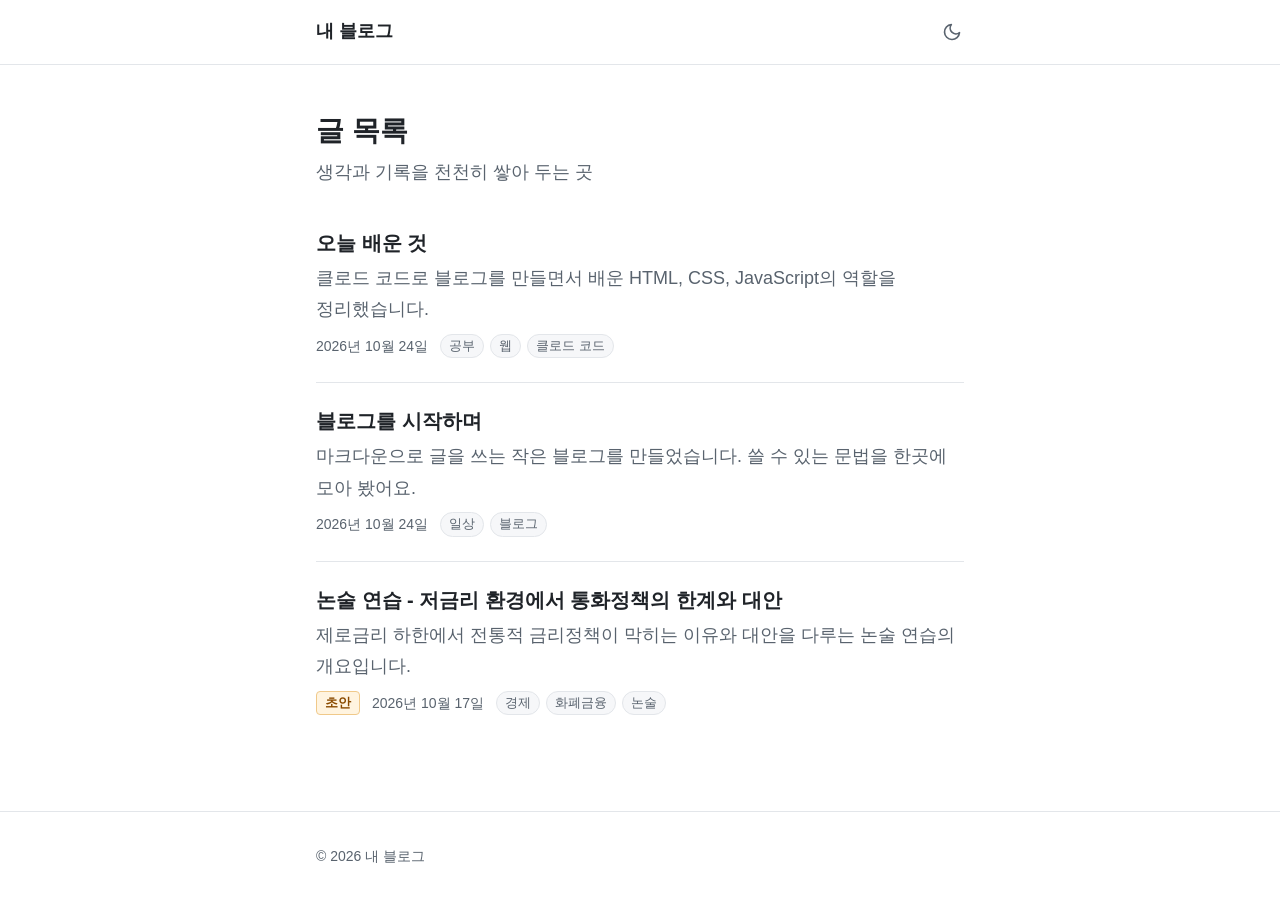
<file: index.html>
<!doctype html>
<html lang="ko">
<head>
  <meta charset="utf-8">
  <meta name="viewport" content="width=device-width, initial-scale=1">
  <meta name="color-scheme" content="light dark">
  <meta name="description" content="마크다운으로 쓰는 개인 블로그">
  <title>내 블로그</title>
  <!-- 첫 화면이 그려지기 전에 저장된 테마를 적용해 깜빡임을 막음 -->
  <script>
    try {
      const saved = localStorage.getItem('theme');
      if (saved === 'dark' || saved === 'light') document.documentElement.dataset.theme = saved;
    } catch (e) {}
  </script>
  <link rel="stylesheet" href="css/style.css">
  <script type="module" src="js/theme.js"></script>
  <script type="module" src="js/main.js"></script>
</head>
<body>
  <header class="site-header">
    <div class="container header-inner">
      <a class="site-title" href="./">내 블로그</a>
      <button class="theme-toggle" type="button" aria-label="다크 모드로 전환" title="다크 모드로 전환">
        <svg class="icon icon-moon" viewBox="0 0 24 24" fill="none" stroke="currentColor" stroke-width="2" stroke-linecap="round" stroke-linejoin="round" aria-hidden="true"><path d="M21 12.8A9 9 0 1 1 11.2 3a7 7 0 0 0 9.8 9.8z"/></svg>
        <svg class="icon icon-sun" viewBox="0 0 24 24" fill="none" stroke="currentColor" stroke-width="2" stroke-linecap="round" stroke-linejoin="round" aria-hidden="true"><circle cx="12" cy="12" r="4"/><path d="M12 2v2M12 20v2M4.9 4.9l1.4 1.4M17.7 17.7l1.4 1.4M2 12h2M20 12h2M4.9 19.1l1.4-1.4M17.7 6.3l1.4-1.4"/></svg>
      </button>
    </div>
  </header>

  <main class="container">
    <section class="page-intro">
      <h1>글 목록</h1>
      <p>생각과 기록을 천천히 쌓아 두는 곳</p>
    </section>
    <ul class="post-list" id="post-list" aria-live="polite"></ul>
    <p class="message" id="message" hidden></p>
  </main>

  <footer class="site-footer">
    <div class="container">© 2026 내 블로그</div>
  </footer>
</body>
</html>
</file>
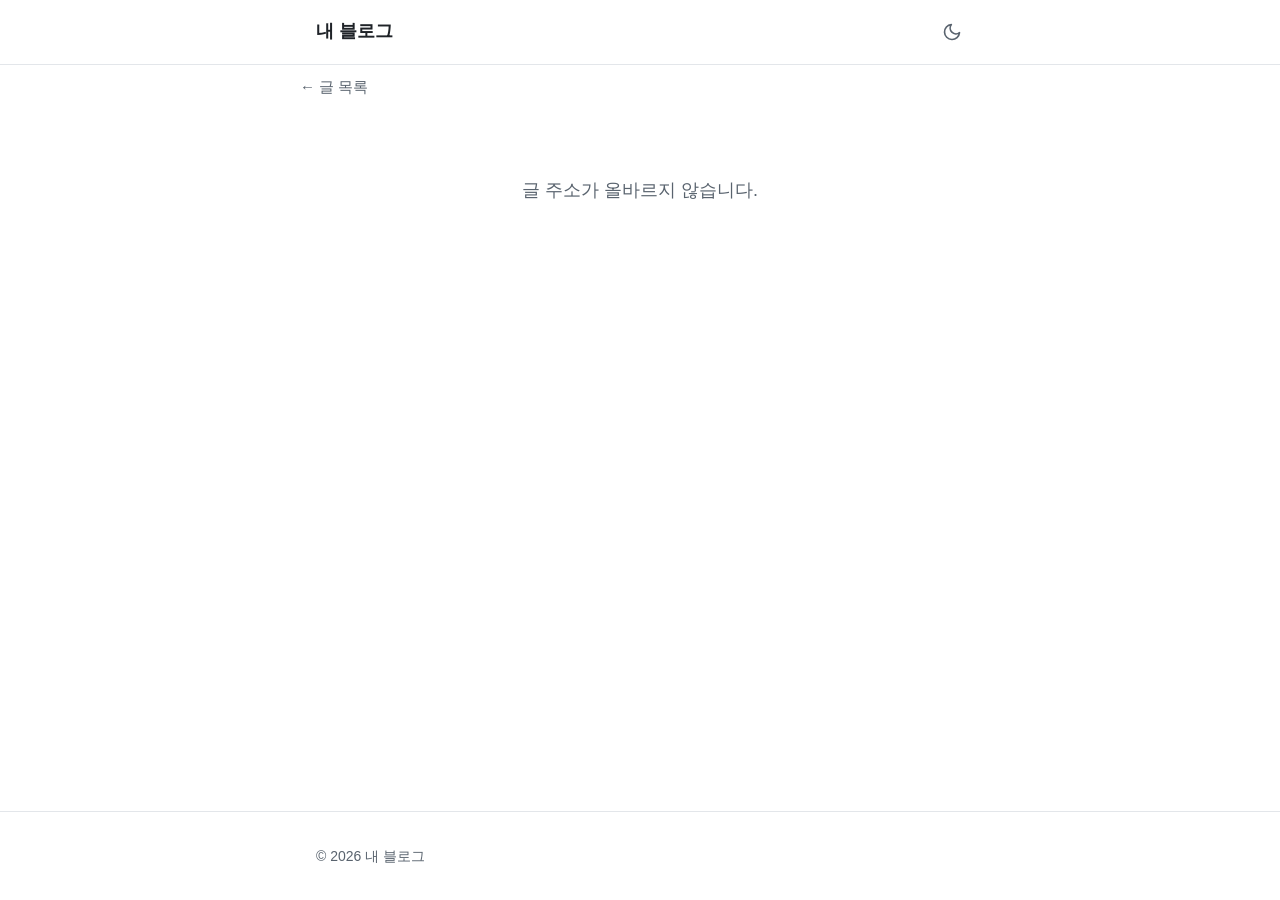
<file: post.html>
<!doctype html>
<html lang="ko">
<head>
  <meta charset="utf-8">
  <meta name="viewport" content="width=device-width, initial-scale=1">
  <meta name="color-scheme" content="light dark">
  <title>내 블로그</title>
  <!-- 첫 화면이 그려지기 전에 저장된 테마를 적용해 깜빡임을 막음 -->
  <script>
    try {
      const saved = localStorage.getItem('theme');
      if (saved === 'dark' || saved === 'light') document.documentElement.dataset.theme = saved;
    } catch (e) {}
  </script>
  <link rel="stylesheet" href="css/style.css">
  <script type="module" src="js/theme.js"></script>
  <script type="module" src="js/post.js"></script>
</head>
<body>
  <header class="site-header">
    <div class="container header-inner">
      <a class="site-title" href="./">내 블로그</a>
      <button class="theme-toggle" type="button" aria-label="다크 모드로 전환" title="다크 모드로 전환">
        <svg class="icon icon-moon" viewBox="0 0 24 24" fill="none" stroke="currentColor" stroke-width="2" stroke-linecap="round" stroke-linejoin="round" aria-hidden="true"><path d="M21 12.8A9 9 0 1 1 11.2 3a7 7 0 0 0 9.8 9.8z"/></svg>
        <svg class="icon icon-sun" viewBox="0 0 24 24" fill="none" stroke="currentColor" stroke-width="2" stroke-linecap="round" stroke-linejoin="round" aria-hidden="true"><circle cx="12" cy="12" r="4"/><path d="M12 2v2M12 20v2M4.9 4.9l1.4 1.4M17.7 17.7l1.4 1.4M2 12h2M20 12h2M4.9 19.1l1.4-1.4M17.7 6.3l1.4-1.4"/></svg>
      </button>
    </div>
  </header>

  <main class="post-layout">
    <aside class="toc" id="toc" hidden>
      <details class="toc-box" id="toc-box">
        <summary>목차</summary>
        <nav aria-label="목차">
          <ol class="toc-list" id="toc-list"></ol>
        </nav>
      </details>
    </aside>

    <article class="post" id="post">
      <a class="back-link" href="./">← 글 목록</a>
      <header class="post-header" id="post-header" hidden>
        <h1 class="post-title" id="post-title"></h1>
        <div class="post-meta" id="post-meta"></div>
      </header>
      <div class="post-body" id="post-body"></div>
      <p class="message" id="message" hidden></p>
    </article>
  </main>

  <footer class="site-footer">
    <div class="container">© 2026 내 블로그</div>
  </footer>
</body>
</html>
</file>
<file: css/style.css>
/* ===== 색상 토큰 ===== */
:root {
  color-scheme: light;
  --bg: #ffffff;
  --bg-soft: #f6f7f9;
  --text: #1f2328;
  --text-muted: #59636e;
  --accent: #1f5fd1;
  --border: #e3e6ea;
  --border-strong: #c9ced6;
  --code-bg: #f3f4f6;
  --mark: #e8effc;
  --draft-bg: #fff4e0;
  --draft-text: #8a4b00;
  --draft-border: #f0c98a;
}

@media (prefers-color-scheme: dark) {
  :root:not([data-theme="light"]) {
    color-scheme: dark;
    --bg: #16181d;
    --bg-soft: #1d2026;
    --text: #e6e8eb;
    --text-muted: #9aa3ad;
    --accent: #79aaff;
    --border: #2c3038;
    --border-strong: #434955;
    --code-bg: #1f232a;
    --mark: #1e2a40;
    --draft-bg: #33260f;
    --draft-text: #f5c27a;
    --draft-border: #6b4a1c;
  }
}

:root[data-theme="dark"] {
  color-scheme: dark;
  --bg: #16181d;
  --bg-soft: #1d2026;
  --text: #e6e8eb;
  --text-muted: #9aa3ad;
  --accent: #79aaff;
  --border: #2c3038;
  --border-strong: #434955;
  --code-bg: #1f232a;
  --mark: #1e2a40;
  --draft-bg: #33260f;
  --draft-text: #f5c27a;
  --draft-border: #6b4a1c;
}

/* ===== 기본 ===== */
*,
*::before,
*::after {
  box-sizing: border-box;
}

[hidden] {
  display: none !important;
}

html {
  -webkit-text-size-adjust: 100%;
  scroll-behavior: smooth;
}

body {
  margin: 0;
  min-height: 100vh;
  display: flex;
  flex-direction: column;
  background: var(--bg);
  color: var(--text);
  font-family: -apple-system, BlinkMacSystemFont, "Apple SD Gothic Neo", "Malgun Gothic", "Segoe UI", sans-serif;
  font-size: 1.0625rem;
  line-height: 1.75;
  word-break: keep-all;
  overflow-wrap: break-word;
  transition: background-color 0.2s ease, color 0.2s ease;
}

@media (min-width: 768px) {
  body {
    font-size: 1.125rem;
  }
}

a {
  color: var(--accent);
  text-underline-offset: 0.2em;
}

img {
  max-width: 100%;
  height: auto;
}

.container {
  width: 100%;
  max-width: 680px;
  margin: 0 auto;
  padding: 0 16px;
}

main {
  flex: 1;
}

/* ===== 헤더 / 푸터 ===== */
.site-header {
  border-bottom: 1px solid var(--border);
}

.header-inner {
  display: flex;
  align-items: center;
  justify-content: space-between;
  min-height: 64px;
}

.site-title {
  color: var(--text);
  font-size: 1.125rem;
  font-weight: 700;
  text-decoration: none;
}

.theme-toggle {
  display: inline-flex;
  align-items: center;
  justify-content: center;
  width: 44px;
  height: 44px;
  margin-right: -10px;
  padding: 0;
  border: 0;
  border-radius: 50%;
  background: transparent;
  color: var(--text-muted);
  cursor: pointer;
}

.theme-toggle:hover {
  background: var(--bg-soft);
  color: var(--text);
}

.theme-toggle:focus-visible,
a:focus-visible,
summary:focus-visible {
  outline: 2px solid var(--accent);
  outline-offset: 2px;
}

.icon {
  width: 20px;
  height: 20px;
}

.icon-sun,
.theme-toggle[data-current="dark"] .icon-moon {
  display: none;
}

.theme-toggle[data-current="dark"] .icon-sun {
  display: block;
}

.site-footer {
  margin-top: 4rem;
  padding: 2rem 0;
  border-top: 1px solid var(--border);
  color: var(--text-muted);
  font-size: 0.875rem;
}

/* ===== 글 목록 ===== */
.page-intro {
  padding: 3rem 0 1rem;
}

.page-intro h1 {
  margin: 0;
  font-size: 1.75rem;
  line-height: 1.3;
}

.page-intro p {
  margin: 0.5rem 0 0;
  color: var(--text-muted);
}

.post-list {
  margin: 0;
  padding: 0;
  list-style: none;
}

.post-item {
  position: relative;
  padding: 1.5rem 0;
  border-bottom: 1px solid var(--border);
}

.post-item:last-child {
  border-bottom: 0;
}

.post-item-title {
  margin: 0;
  font-size: 1.25rem;
  line-height: 1.4;
}

.post-link {
  color: var(--text);
  text-decoration: none;
}

/* 카드 전체를 눌러도 이동하도록 링크 영역을 넓힘 */
.post-link::after {
  content: "";
  position: absolute;
  inset: 0;
}

.post-item:hover .post-link {
  color: var(--accent);
}

.post-item-desc {
  margin: 0.375rem 0 0;
  color: var(--text-muted);
}

.post-meta {
  display: flex;
  flex-wrap: wrap;
  align-items: center;
  gap: 0.25rem 0.75rem;
  margin-top: 0.5rem;
  color: var(--text-muted);
  font-size: 0.875rem;
}

.tags {
  display: flex;
  flex-wrap: wrap;
  gap: 0.375rem;
  margin: 0;
  padding: 0;
  list-style: none;
}

.tag {
  padding: 0.05rem 0.5rem;
  border-radius: 999px;
  background: var(--bg-soft);
  border: 1px solid var(--border);
  font-size: 0.8125rem;
  line-height: 1.6;
}

.draft-badge {
  padding: 0.05rem 0.5rem;
  border: 1px solid var(--draft-border);
  border-radius: 4px;
  background: var(--draft-bg);
  color: var(--draft-text);
  font-size: 0.8125rem;
  font-weight: 600;
  line-height: 1.6;
}

.post-body .wikilink {
  border-bottom: 1px dashed var(--border-strong);
}

.message {
  padding: 3rem 0;
  color: var(--text-muted);
  text-align: center;
}

/* ===== 글 본문 레이아웃 ===== */
.post-layout {
  width: 100%;
  max-width: 680px;
  margin: 0 auto;
  padding: 0 16px;
}

.post-header {
  padding: 3rem 0 1.5rem;
}

.post-title {
  margin: 0;
  font-size: 1.875rem;
  line-height: 1.3;
}

@media (min-width: 768px) {
  .post-title {
    font-size: 2.25rem;
  }
}

.back-link {
  display: inline-flex;
  align-items: center;
  min-height: 44px;
  color: var(--text-muted);
  font-size: 0.9375rem;
  text-decoration: none;
}

.back-link:hover {
  color: var(--accent);
}

/* ===== 목차 ===== */
.toc-box {
  margin: 0 0 2rem;
  border: 1px solid var(--border);
  border-radius: 10px;
  background: var(--bg-soft);
  font-size: 0.9375rem;
}

.toc-box summary {
  display: flex;
  align-items: center;
  min-height: 44px;
  padding: 0 1rem;
  color: var(--text-muted);
  font-weight: 600;
  cursor: pointer;
}

.toc-list {
  margin: 0;
  padding: 0 1rem 0.75rem;
  list-style: none;
}

.toc-list a {
  display: block;
  padding: 0.5rem 0;
  color: var(--text-muted);
  line-height: 1.5;
  text-decoration: none;
}

.toc-list a:hover,
.toc-list a.active {
  color: var(--accent);
}

.toc-list a.active {
  font-weight: 600;
}

.toc-list .toc-level-3 a {
  padding-left: 1rem;
}

/* 넓은 화면: 본문은 가운데 그대로, 목차는 오른쪽 여백에 고정 */
@media (min-width: 1200px) {
  .post-layout {
    display: grid;
    grid-template-columns: 1fr minmax(0, 680px) 1fr;
    max-width: none;
  }

  .post {
    grid-column: 2;
    grid-row: 1;
  }

  .toc {
    grid-column: 3;
    grid-row: 1;
    width: 210px;
    margin-left: 32px;
  }

  .toc-box {
    position: sticky;
    top: 2rem;
    max-height: calc(100vh - 4rem);
    margin: 3rem 0 0;
    overflow-y: auto;
    border: 0;
    border-left: 1px solid var(--border);
    border-radius: 0;
    background: transparent;
    font-size: 0.875rem;
  }

  .toc-box summary {
    display: none;
  }

  .toc-list {
    padding: 0 0 0 1rem;
  }

  .toc-list a {
    padding: 0.25rem 0;
  }
}

/* ===== 본문 타이포그래피 ===== */
.post-body > :first-child {
  margin-top: 0;
}

.post-body h2,
.post-body h3,
.post-body h4,
.post-body h5,
.post-body h6 {
  margin: 2.5em 0 0.75em;
  line-height: 1.4;
  scroll-margin-top: 1.5rem;
}

.post-body h1 {
  font-size: 1.75em;
  line-height: 1.3;
}

.post-body h2 {
  font-size: 1.5em;
}

.post-body h3 {
  font-size: 1.25em;
}

.post-body h4 {
  font-size: 1.0625em;
}

.post-body p,
.post-body ul,
.post-body ol,
.post-body blockquote,
.post-body pre,
.post-body .table-wrap {
  margin: 0 0 1.25em;
}

.post-body ul,
.post-body ol {
  padding-left: 1.5em;
}

.post-body li + li {
  margin-top: 0.25em;
}

.post-body li > ul,
.post-body li > ol {
  margin: 0.25em 0 0;
}

.post-body li > p {
  margin: 0 0 0.5em;
}

.post-body blockquote {
  padding: 0.25em 0 0.25em 1em;
  border-left: 3px solid var(--border-strong);
  color: var(--text-muted);
}

.post-body blockquote > :last-child {
  margin-bottom: 0;
}

.post-body hr {
  margin: 2.5em 0;
  border: 0;
  border-top: 1px solid var(--border);
}

.post-body img {
  display: block;
  margin: 1.5em auto;
  border-radius: 8px;
}

code,
pre {
  font-family: ui-monospace, SFMono-Regular, Menlo, Consolas, "D2Coding", monospace;
}

.post-body :not(pre) > code {
  padding: 0.15em 0.4em;
  border-radius: 4px;
  background: var(--code-bg);
  font-size: 0.875em;
  word-break: break-all;
}

.post-body pre {
  padding: 1rem 1.125rem;
  overflow-x: auto;
  border: 1px solid var(--border);
  border-radius: 8px;
  background: var(--code-bg);
  font-size: 0.875em;
  line-height: 1.6;
  word-break: normal;
}

.post-body .table-wrap {
  overflow-x: auto;
}

.post-body table {
  width: 100%;
  border-collapse: collapse;
  font-size: 0.9375em;
}

.post-body th,
.post-body td {
  padding: 0.5em 0.75em;
  border-bottom: 1px solid var(--border);
  text-align: left;
}

.post-body th {
  border-bottom-color: var(--border-strong);
  font-weight: 600;
}

/* ===== 움직임 줄이기 ===== */
@media (prefers-reduced-motion: reduce) {
  html {
    scroll-behavior: auto;
  }

  *,
  *::before,
  *::after {
    transition: none !important;
    animation: none !important;
  }
}
</file>
